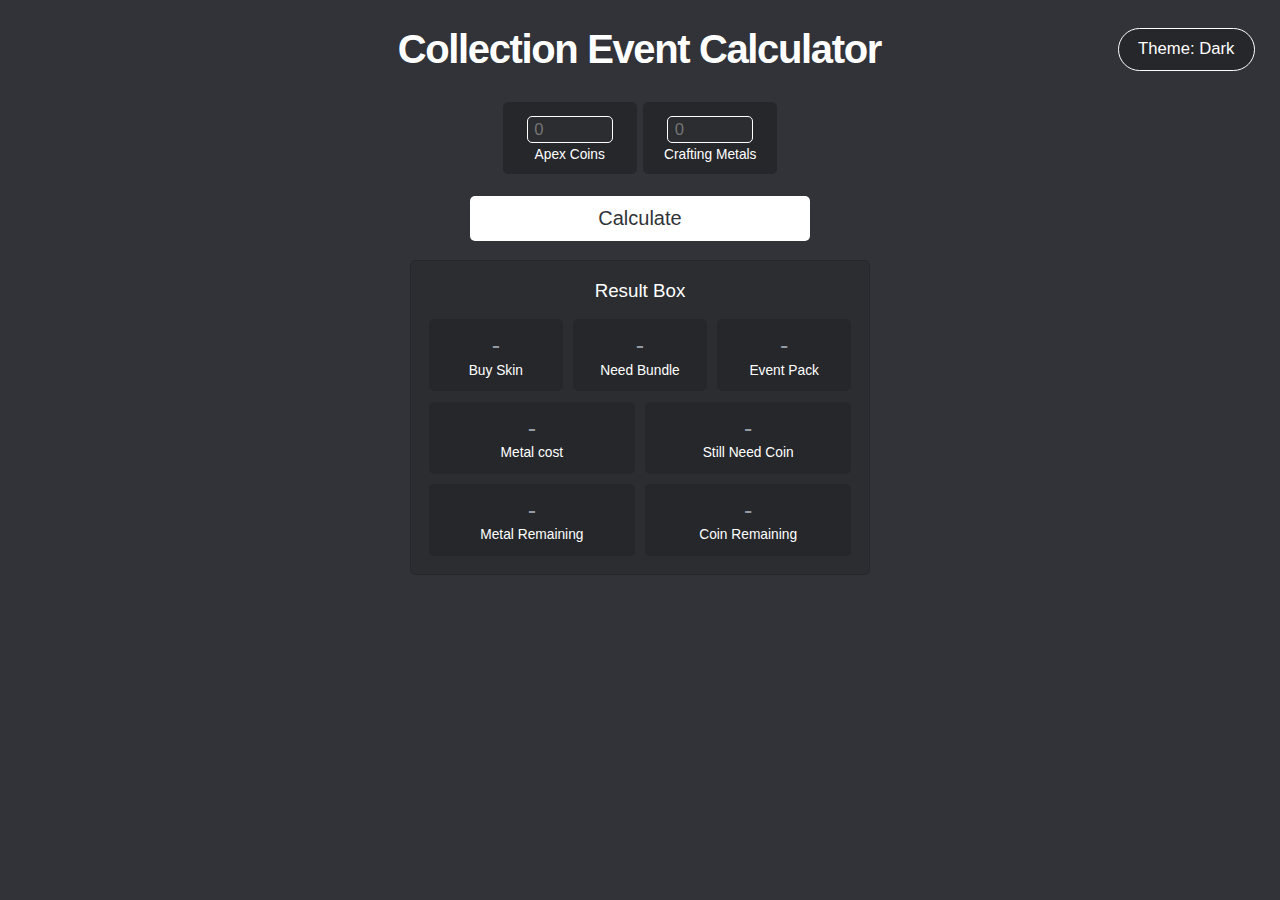
<file: index.html>
<!DOCTYPE html>
<html lang="en">
  <head>
    <meta charset="UTF-8" />
    <meta name="viewport" content="width=device-width, initial-scale=1.0" />
    <title>Apex CE Calculator</title>
    <link rel="stylesheet" href="style.css" />
    <link rel="shortcut icon" href="https://media.contentapi.ea.com/content/dam/apex-legends/common/logos/apex-white-icon.svg" type="image/x-icon" />
  </head>
  <body>
    <h1>
      <span>C</span>
      <span>o</span>
      <span>l</span>
      <span>l</span>
      <span>e</span>
      <span>c</span>
      <span>t</span>
      <span>i</span>
      <span>o</span>
      <span>n</span>
      <span></span>
      <span>E</span>
      <span>v</span>
      <span>e</span>
      <span>n</span>
      <span>t</span>
      <span></span>
      <span>C</span>
      <span>a</span>
      <span>l</span>
      <span>c</span>
      <span>u</span>
      <span>l</span>
      <span>a</span>
      <span>t</span>
      <span>o</span>
      <span>r</span>
    </h1>
    <div class="flex" id="INPUT_BOX">
      <div class="flex">
        <div class="grid">
          <div class="value">
            <input type="number" placeholder="0" min="0" name="coin" id="coin" />
          </div>
          <div class="key">Apex Coins</div>
        </div>
        <div class="grid">
          <div class="value">
            <input type="number" placeholder="0" min="0" name="metal" id="metal" />
          </div>
          <div class="key">Crafting Metals</div>
        </div>
      </div>
    </div>
    <div id="calc">Calculate</div>
    <div class="result">
      <p class="tip">Result Box</p>
      <div class="flex">
        <div class="grid flex3">
          <div class="value" id="buyskin">-</div>
          <div class="key">Buy Skin</div>
        </div>
        <div class="grid flex3">
          <div class="value" id="buykb">-</div>
          <div class="key">Need Bundle</div>
        </div>
        <div class="grid flex3">
          <div class="value" id="needbox">-</div>
          <div class="key">Event Pack</div>
        </div>
      </div>
      <div class="flex">
        <div class="grid flex2">
          <div class="value" id="costmetal">-</div>
          <div class="key">Metal cost</div>
        </div>
        <div class="grid flex2">
          <div class="value" id="needcoin">-</div>
          <div class="key">Still Need Coin</div>
        </div>
      </div>
      <div class="flex">
        <div class="grid flex2">
          <div class="value" id="leftmetal">-</div>
          <div class="key">Metal Remaining</div>
        </div>
        <div class="grid flex2">
          <div class="value" id="leftcoin">-</div>
          <div class="key">Coin Remaining</div>
        </div>
      </div>
    </div>
    <button type="button" id="themeToggle">Theme: Dark</button>
    <script src="script.js"></script>
  </body>
</html>
</file>
<file: style.css>
:root,
[theme="dark"] {
  --color-fg: #ffffff;
  --color-fg-light: #949ba4;
  --color-bg: #313338;
  --color-bg-box1: #2b2d31;
  --color-bg-box2: #26272b;
  --color-border: #26272b;
  --color-header: #ffffff;
}
[theme="light"] {
  --color-fg: #000000;
  --color-fg-light: #434444;
  --color-bg: #ffffff;
  --color-bg-box1: #f8f9fa;
  --color-bg-box2: #f0f1f2;
  --color-border: #000000;
  --color-header: #000000;
}
body {
  transition: 0.2s;
  font-family: sans-serif;
  color: var(--color-fg);
  background-color: var(--color-bg);
  user-select: none;
  zoom: 1.25;
}
html,
body {
  height: 100%;
}
html {
  display: table;
  margin: auto;
}
body {
  display: table-cell;
}
h1 {
  text-align: center;
  white-space: nowrap;
}
h1 span {
  padding-right: 10px;
  margin-left: -20px;
}
h1 span:empty:before {
  white-space: wrap;
  content: "\00a0";
}
h1 span:first-child {
  margin-left: 0;
}
h1 span:last-child {
  padding-right: 0;
}
h1 span:hover {
  color: transparent;
  -webkit-text-stroke: 0.5px var(--color-header);
}
h1 span:has(~ span:hover) {
  color: transparent;
  -webkit-text-stroke: 0.5px var(--color-header);
}
.flex {
  display: flex;
  margin: auto;
}
.flex2 {
  flex-basis: 48%;
}
.flex3 {
  flex-basis: 32%;
}
.grid {
  display: -webkit-box;
  display: -ms-flexbox;
  display: flex;
  height: 56px;
  margin: 1.2%;
  -webkit-box-orient: vertical;
  -webkit-box-direction: normal;
  -ms-flex-direction: column;
  flex-direction: column;
  -webkit-box-pack: center;
  -ms-flex-pack: center;
  justify-content: center;
  -webkit-box-align: center;
  -ms-flex-align: center;
  align-items: center;
  text-align: center;
  background: var(--color-bg-box2);
  border: 1px solid var(--color-border);
  border-radius: 4px;
}
#INPUT_BOX {
  width: 58%;
}
#calc {
  display: -webkit-box;
  display: -ms-flexbox;
  display: flex;
  justify-content: center;
  -webkit-box-align: center;
  -ms-flex-align: center;
  align-items: center;
  text-align: center;
  background: var(--color-fg);
  color: var(--color-bg);
  border-radius: 4px;
  font-size: 16px;
  height: 36px;
  line-height: 36px;
  transition: 0.12s;
  width: 70%;
  margin: 15px auto 15px auto;
  cursor: pointer;
}
#calc:active {
  transform: scale(0.98);
}
.grid .value {
  font-size: 20px;
  color: var(--color-fg-light);
  line-height: 20px;
  margin-bottom: 5px;
  user-select: text;
}
.grid .value input {
  width: 65%;
  box-sizing: border-box;
  color: var(--color-fg);
  background-color: var(--color-bg-box1);
  border: 1px solid var(--color-fg);
  border-radius: 4px;
  padding-left: 5px;
  padding-top: 3px;
}
.grid .key {
  font-size: 11px;
  color: var(--color-fg);
  line-height: 10px;
}
p.tip {
  font-size: 15px;
  color: var(--color-fg);
  text-align: center;
  margin: 5px auto 10px auto;
}
.result {
  background: var(--color-bg-box1);
  padding: 10px;
  margin: auto 10px auto 10px;
  border: 1px solid var(--color-border);
  border-radius: 4px;
}
#themeToggle {
  position: absolute;
  width: 110px;
  height: 35px;
  color: var(--color-fg);
  background-color: var(--color-bg-box2);
  border: 1.5px solid var(--color-fg);
  border-radius: 30px;
}
@media (max-width: 850px) {
  #themeToggle {
    margin-top: 15px;
    left: 50%;
    transform: translate(-50%, 0);
  }
  #themeToggle:hover {
    cursor: pointer;
    left: 50%;
    transform: translate(-50%, 0) scale(1.02);
  }
}
@media (min-width: 850px) {
  #themeToggle {
    top: 22px;
    right: 20px;
  }
  #themeToggle:hover {
    cursor: pointer;
    transform: scale(1.02);
  }
}
</file>
